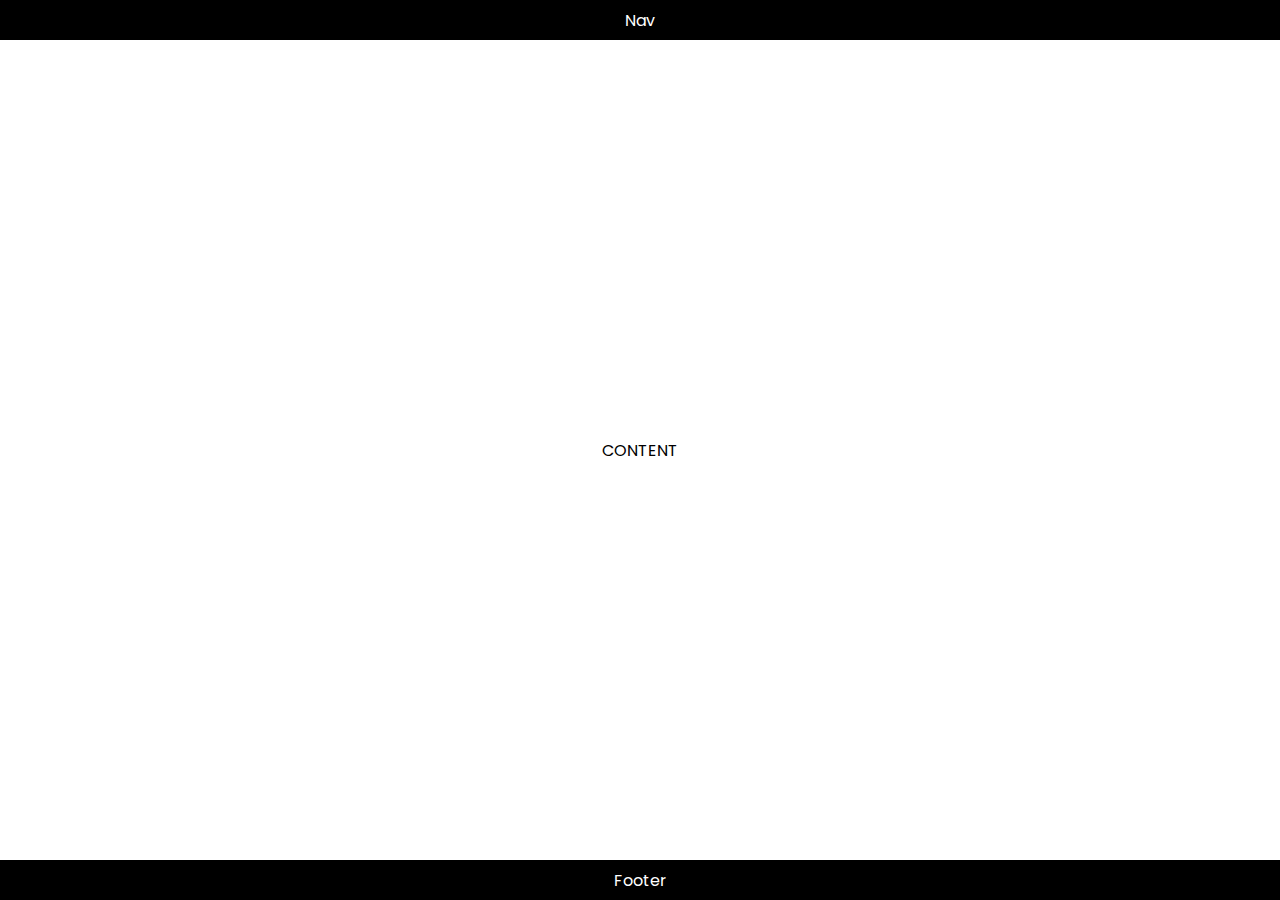
<file: workshop/exercise-01/index.html>
<!DOCTYPE html>
<html>
    <head>
        <link href="style.css" rel="stylesheet" />
        <link href="https://fonts.googleapis.com/css2?family=Poppins&display=swap" rel="stylesheet">
    </head>

    <body>
        <div class="container">
            <nav class="bar content">Nav
            </nav>
            <div class="main content">CONTENT
            </div>
            <footer class="bar content">Footer
            </footer>
        </div>

    
</body>
</html>
</file>
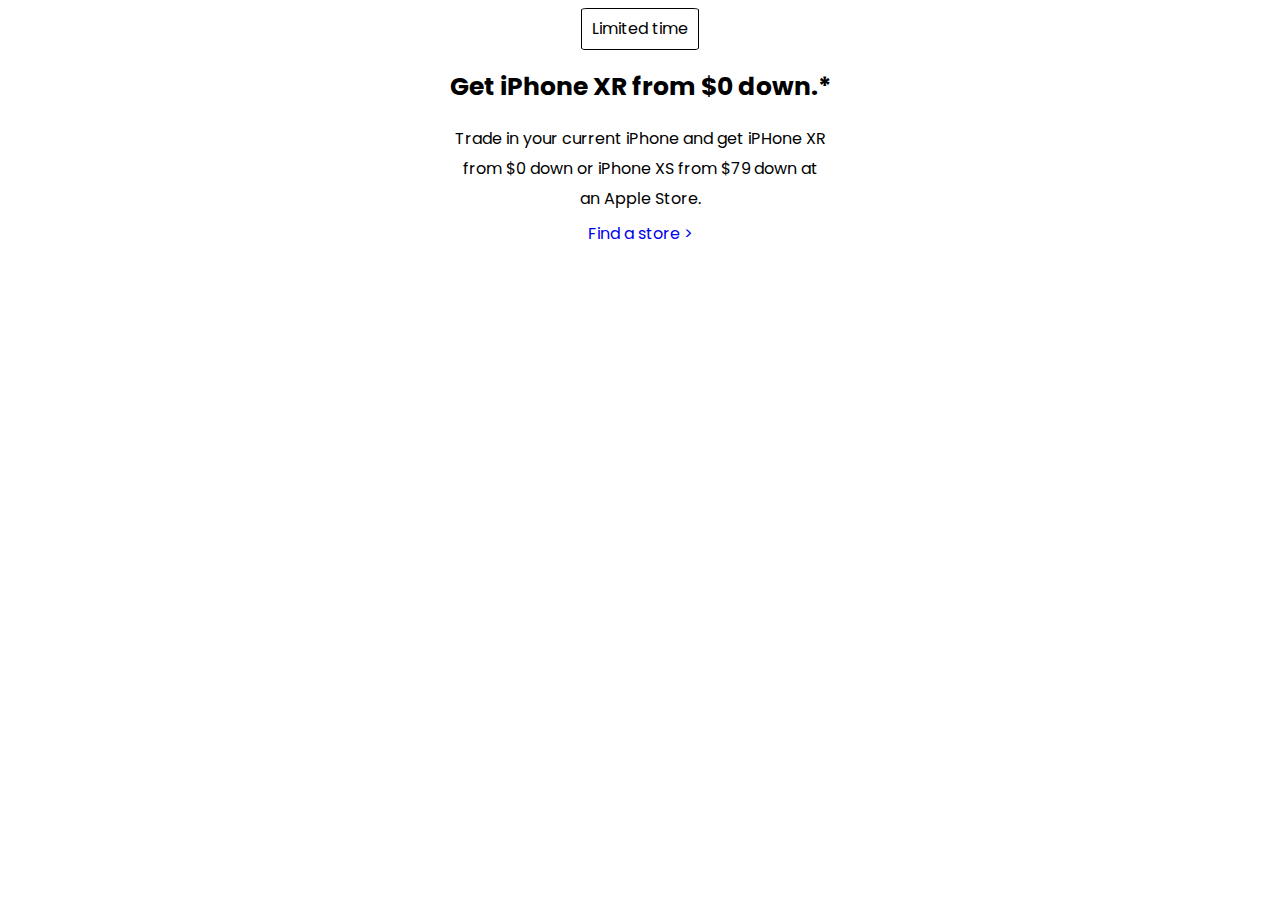
<file: workshop/exercise-04/index.html>
<!DOCTYPE html>
<html>
  <head>
    <link href="style.css" rel="stylesheet" />
    <link href="https://fonts.googleapis.com/css2?family=Poppins&display=swap" rel="stylesheet">
  </head>

  <body>
    <span class="limited">Limited time</span>
    <div><h1>Get iPhone XR from $0 down.*</h1></div>
    <div class="content">Trade in your current iPhone and get iPHone XR from $0 down or iPhone XS from $79 down at an Apple Store.</div>
    <div><a href="#">Find a store</a></div>
</body>
</html>
</file>
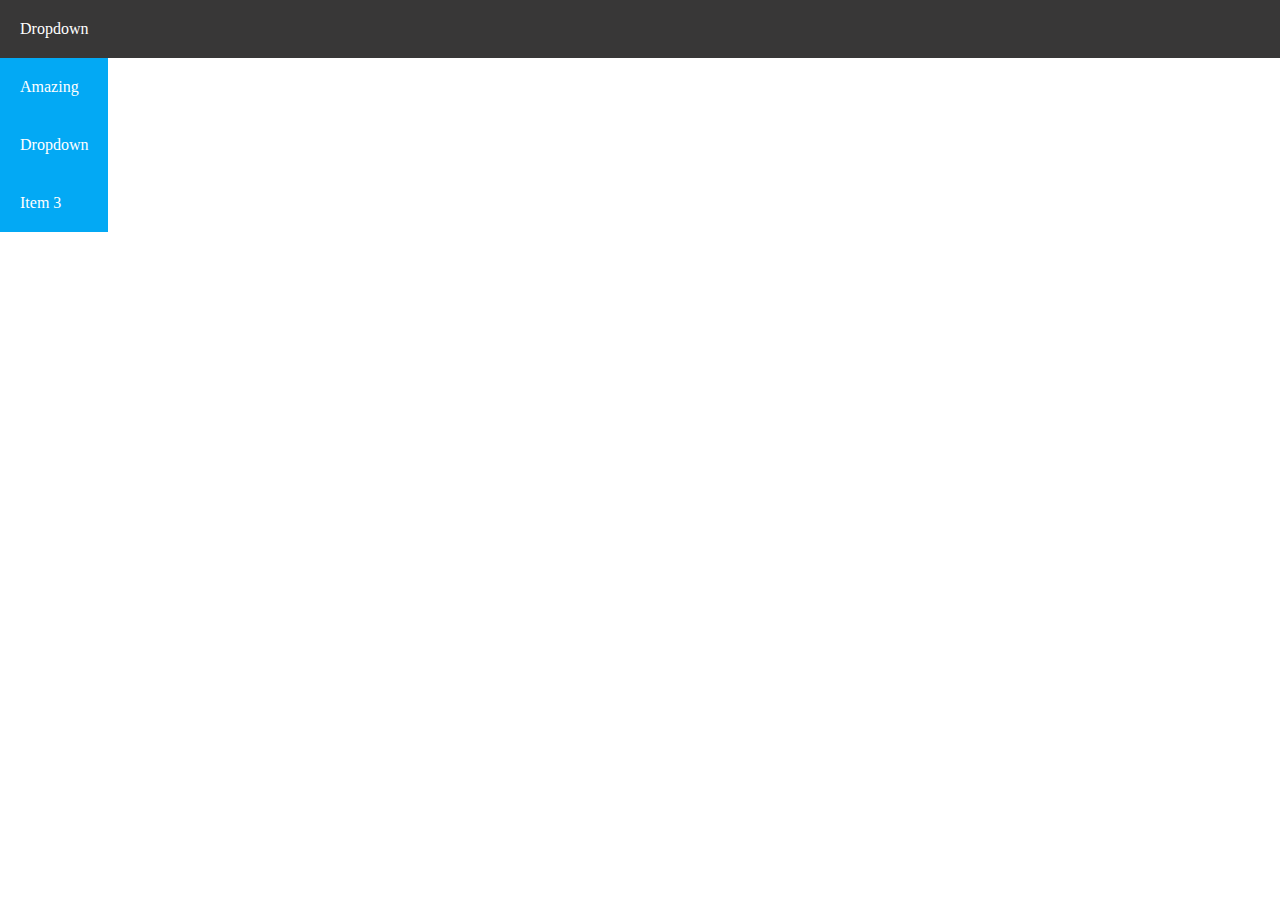
<file: workshop/exercise-06/index.html>
<!DOCTYPE html>
<html>

<head>
    <link href="style.css" rel="stylesheet" />
</head>

<body>
    <div class="nav">
        <span class="nav-dropdown">
            Dropdown
            <div class="dropdown-menu">
                <ul class="menu-list">
                    <li>Amazing</li>
                    <li>Dropdown</li>
                    <li>Item 3</li>
                </ul>
            </div>
        </span>
    </div>
</body>

</html>
</file>
<file: workshop/exercise-01/style.css>
Body {
margin: 0;
font-family: 'Poppins', sans-serif;
}

.bar {
color: white;
background-color: black;
display: flex;
height: 40px;
}

.container {
min-height: 100vh;
display: flex;
flex-direction: column;

}

.content {
display: flex;
align-items: center;
justify-content: center;
}


.main {
flex: 1;
display: flex;
align-items: center;
justify-content: center;
}
</file>
<file: workshop/exercise-04/style.css>
body {
    font-family: 'Poppins', sans-serif;
    display: flex;
    flex-direction: column;
    justify-content: center;
    align-items: center;
    line-height: 40px;
    
}

a {
    text-decoration: none;

}

.limited {
    border-radius: 5%;
    border-color: black;
    border-style: solid;
    text-align: center;
    padding: 0px 10px;
    border-width: thin;
    

}

.content {
    overflow-wrap: break-word;
    text-align: center;
    max-width: 375px;
    line-height: 30px;
}

h1 {
    font-size: 25px;
}

a::after {
    content: ' >';
}
</file>
<file: workshop/exercise-06/style.css>
body {
    margin: 0;
}

.nav {
    background-color: #383737;
}

.nav-dropdown {
    padding: 20px;
    color: #fff;
    text-decoration: none;
    position: relative;
    display: inline-block;
}

.nav-dropdown:hover > .dropdown-menu {
    display: block;
    position: absolute;
    top: 100%;
    left: 0;
    background-color: #03a9f4;
}

.dropdown-menu {
    display: none;
   
}

.menu-list {
    margin: 0;
    padding: 0;
    
}

.menu-list > li {
    list-style-type: none;
    padding: 20px;
}

.menu-list > li:hover {
    background-color: dodgerblue;
}
</file>
